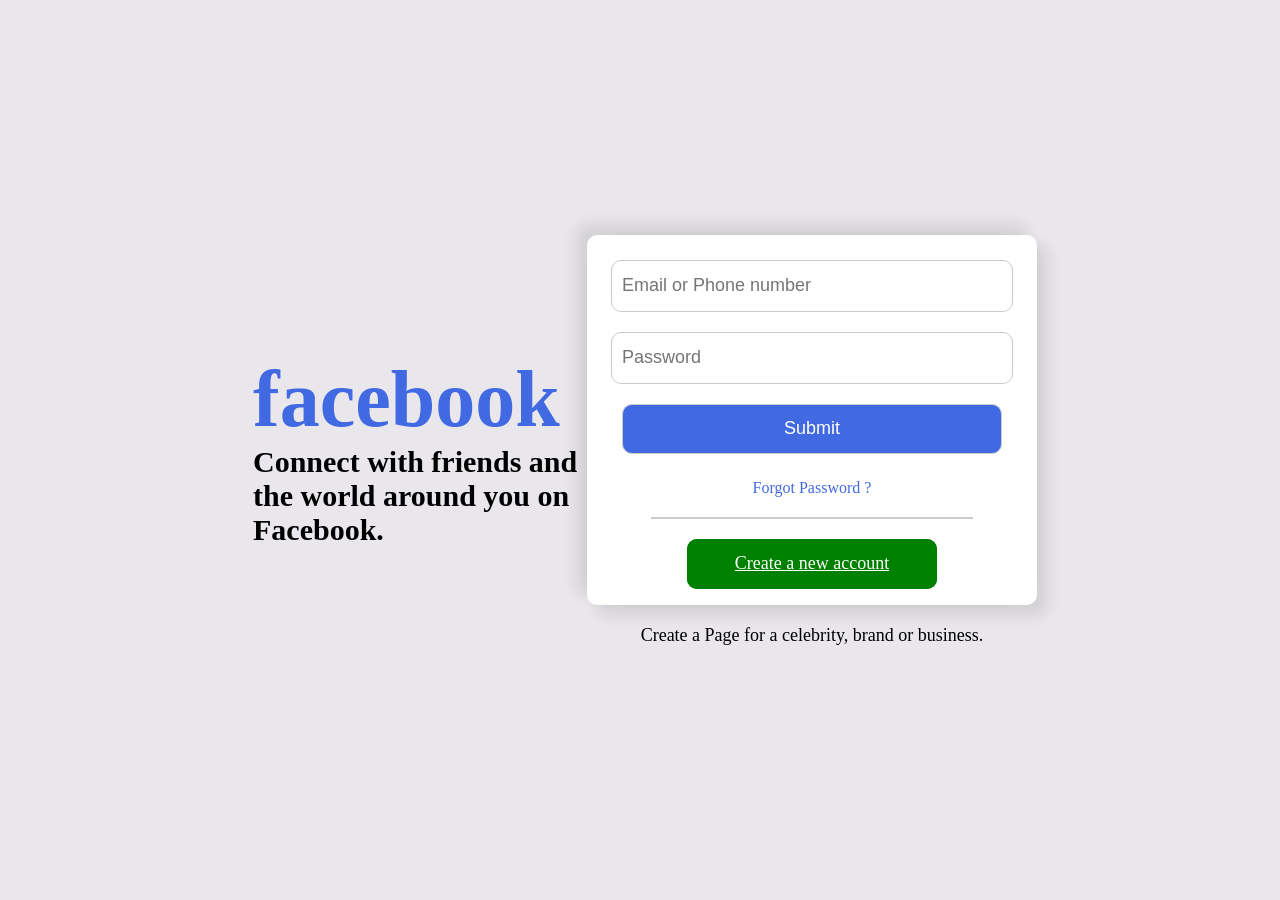
<file: index.html>
<!DOCTYPE html>
<html>
    <head>
        <title>Facebook login page</title>
        <link rel="stylesheet" href="style.css">
    </head>
    <body>
        <div class="container">
            <div class="leftpart">
                <h1>facebook</h1>
                <h3>Connect with friends and the world around you on Facebook.
                </h3>
            </div>
            <div class="Rightpart">
                <div class="loginpage">
				<form method="post" action="connect.php">
                    <form>
                        <input type="text" placeholder="Email or Phone number" name="email">
                        <input type="password" placeholder="Password" name="password">
                        <input type="submit">
                    </form>
                    <p>Forgot Password ?</p>
                    <hr>
                    <div class="createaccount">
                        <a href="SignUpPage.html" class="createaccount">Create a new account</a>
                    </div>
                </div>
                <span>Create a Page for a celebrity, brand or business.</span>
            </div>
        </div>
    </body>
</html>
</file>
<file: style.css>
* {
    margin: 0;
    padding: 0;
}

body {
    min-height: 100vh;
    display: flex;
    justify-content: center;
    align-items: flex-start;
    flex-direction: column;
    background-color: rgb(233, 231, 235);
}

.container {
    margin: 10px 210px; /* Adjust the right margin value */
    display: flex;
    flex-direction: row;
    align-items: center;
    justify-content: center;
}

.leftpart {
    width: 40%;
}

h1 {
    color: royalblue;
    font-size: 80px;
}

h3 {
    color: black;
    font-size: 30px;
}

.Rightpart {
    width: 50%;
    display: flex;
    align-items: center;
    flex-direction: column;
}

.loginpage {
    display: flex;
    flex-direction: column;
    align-items: center;
    background-color: #fff;
    width: 450px;
    height: 370px;
    box-shadow: -10px -10px 15px rgba(0, 0, 0, 0.1), 10px 10px 15px rgba(0, 0, 0, 0.1);
    border-radius: 10px;
}

form {
    display: flex;
    flex-direction: column;
    justify-content: center;
    align-items: center;
    padding: 15px 0px;
}

input {
    width: 380px;
    height: 50px;
    margin: 10px 0px;
    padding: 0px 10px;
    outline: none;
    border: 1px solid #ccc;
    font-size: 18px;
    border-radius: 10px;
}

input[type="submit"] {
    background-color: royalblue;
    color: white;
}

p {
    color: royalblue;
}

hr {
    border: 1px solid #ccc;
    width: 320px;
    margin: 20px 0px;
}

.createaccount {
    display: flex;
    justify-content: center;
    align-items: center;
    text-align: center;
    background-color: green;
    width: 250px;
    height: 50px;
    font-size: 18px;
    font-weight: 30px;
    color: white;
    border-radius: 10px;
}

span {
    margin: 20px 0px;
    font-size: 18px;
    font-weight: 20px;
}
</file>
